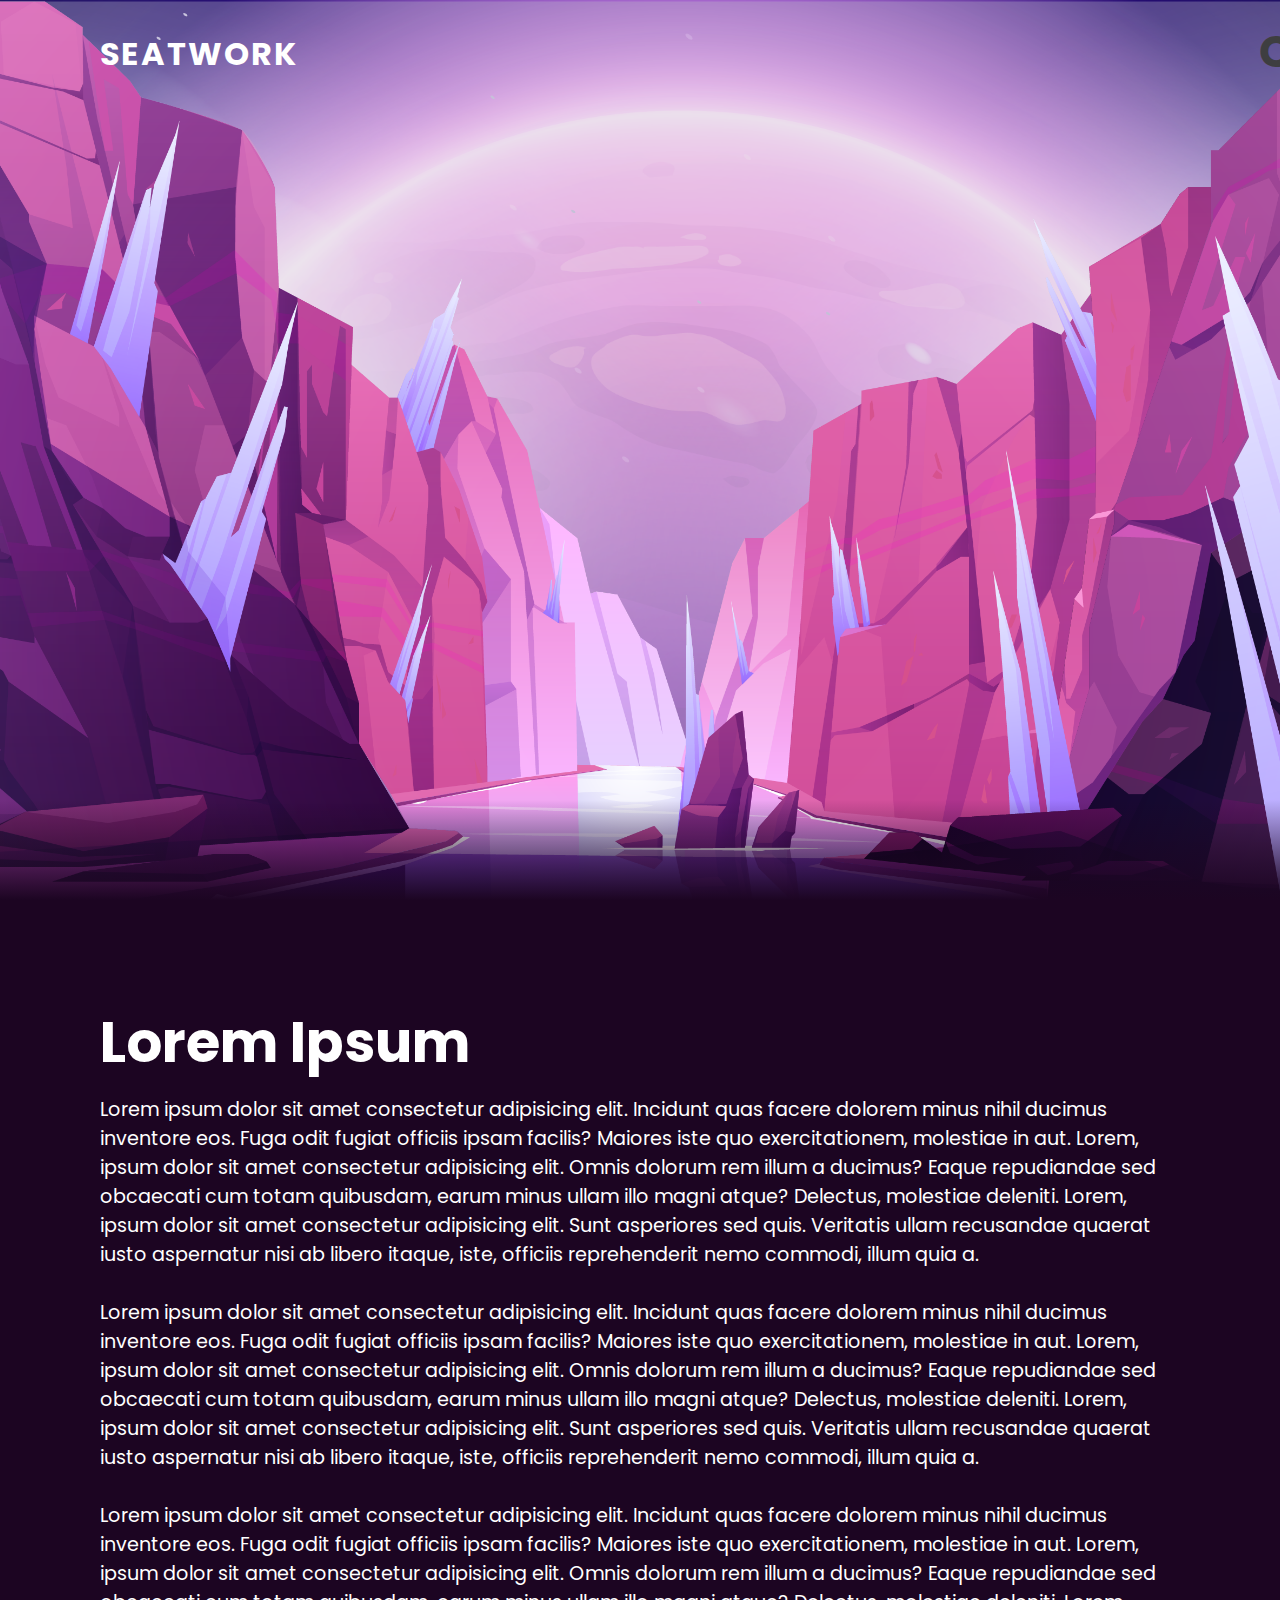
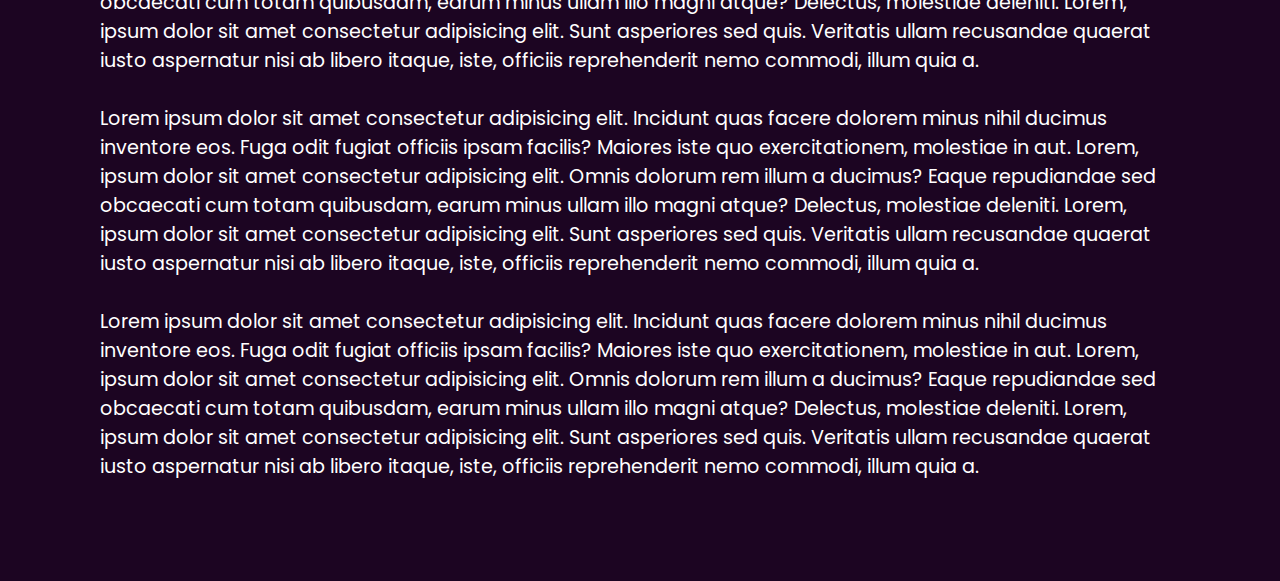
<file: SEATWORK/index.html>
<!DOCTYPE html>
  <html>
    <head>
        <meta charset="UTF-8" />
        <meta name="viewport" content="width=device-width, initial-scale=1.0" />
        <title>Charles Kent C Flandez</title>
        <link rel ="stylesheet" type="text/css" href="/SEATWORK/Style/style.css">
    </head>
    <body>
        <header>
            <a href="#" class="title">Seatwork</a>
        </header>
        <section>
            <img src="STARS.png" id="stars">
            <img src="BACKGROUND.png" id="background">
            <h2 id="text">Charles Flandez</h2>
            <img src="MOUNTAINS.png" id="mountains">
        </section>
        <div class="paragraph">
            <h2>Lorem Ipsum</h2>
            <p>Lorem ipsum dolor sit amet consectetur adipisicing elit. Incidunt quas facere dolorem minus nihil ducimus inventore eos. 
                Fuga odit fugiat officiis ipsam facilis? Maiores iste quo exercitationem, molestiae in aut. Lorem, ipsum dolor sit amet consectetur adipisicing elit. 
                Omnis dolorum rem illum a ducimus? Eaque repudiandae sed obcaecati cum totam quibusdam, earum minus ullam illo magni atque? Delectus, molestiae deleniti. Lorem, ipsum dolor sit amet consectetur 
                adipisicing elit. Sunt asperiores sed quis. Veritatis ullam recusandae quaerat iusto aspernatur nisi ab libero itaque, iste, officiis reprehenderit nemo commodi, illum quia a. 
                <br><br>
                Lorem ipsum dolor sit amet consectetur adipisicing elit. Incidunt quas facere dolorem minus nihil ducimus inventore eos. 
                Fuga odit fugiat officiis ipsam facilis? Maiores iste quo exercitationem, molestiae in aut. Lorem, ipsum dolor sit amet consectetur adipisicing elit. 
                Omnis dolorum rem illum a ducimus? Eaque repudiandae sed obcaecati cum totam quibusdam, earum minus ullam illo magni atque? Delectus, molestiae deleniti. Lorem, ipsum dolor sit amet consectetur 
                adipisicing elit. Sunt asperiores sed quis. Veritatis ullam recusandae quaerat iusto aspernatur nisi ab libero itaque, iste, officiis reprehenderit nemo commodi, illum quia a.
                <br><br>
                Lorem ipsum dolor sit amet consectetur adipisicing elit. Incidunt quas facere dolorem minus nihil ducimus inventore eos. 
                Fuga odit fugiat officiis ipsam facilis? Maiores iste quo exercitationem, molestiae in aut. Lorem, ipsum dolor sit amet consectetur adipisicing elit. 
                Omnis dolorum rem illum a ducimus? Eaque repudiandae sed obcaecati cum totam quibusdam, earum minus ullam illo magni atque? Delectus, molestiae deleniti. Lorem, ipsum dolor sit amet consectetur 
                adipisicing elit. Sunt asperiores sed quis. Veritatis ullam recusandae quaerat iusto aspernatur nisi ab libero itaque, iste, officiis reprehenderit nemo commodi, illum quia a.
                <br><br>
                Lorem ipsum dolor sit amet consectetur adipisicing elit. Incidunt quas facere dolorem minus nihil ducimus inventore eos. 
                Fuga odit fugiat officiis ipsam facilis? Maiores iste quo exercitationem, molestiae in aut. Lorem, ipsum dolor sit amet consectetur adipisicing elit. 
                Omnis dolorum rem illum a ducimus? Eaque repudiandae sed obcaecati cum totam quibusdam, earum minus ullam illo magni atque? Delectus, molestiae deleniti. Lorem, ipsum dolor sit amet consectetur 
                adipisicing elit. Sunt asperiores sed quis. Veritatis ullam recusandae quaerat iusto aspernatur nisi ab libero itaque, iste, officiis reprehenderit nemo commodi, illum quia a.
                <br><br>
                Lorem ipsum dolor sit amet consectetur adipisicing elit. Incidunt quas facere dolorem minus nihil ducimus inventore eos. 
                Fuga odit fugiat officiis ipsam facilis? Maiores iste quo exercitationem, molestiae in aut. Lorem, ipsum dolor sit amet consectetur adipisicing elit. 
                Omnis dolorum rem illum a ducimus? Eaque repudiandae sed obcaecati cum totam quibusdam, earum minus ullam illo magni atque? Delectus, molestiae deleniti. Lorem, ipsum dolor sit amet consectetur 
                adipisicing elit. Sunt asperiores sed quis. Veritatis ullam recusandae quaerat iusto aspernatur nisi ab libero itaque, iste, officiis reprehenderit nemo commodi, illum quia a.</p>
        </div>
        <script src="/SEATWORK/Java/java.js"></script>
    </body>
  </html>
</file>
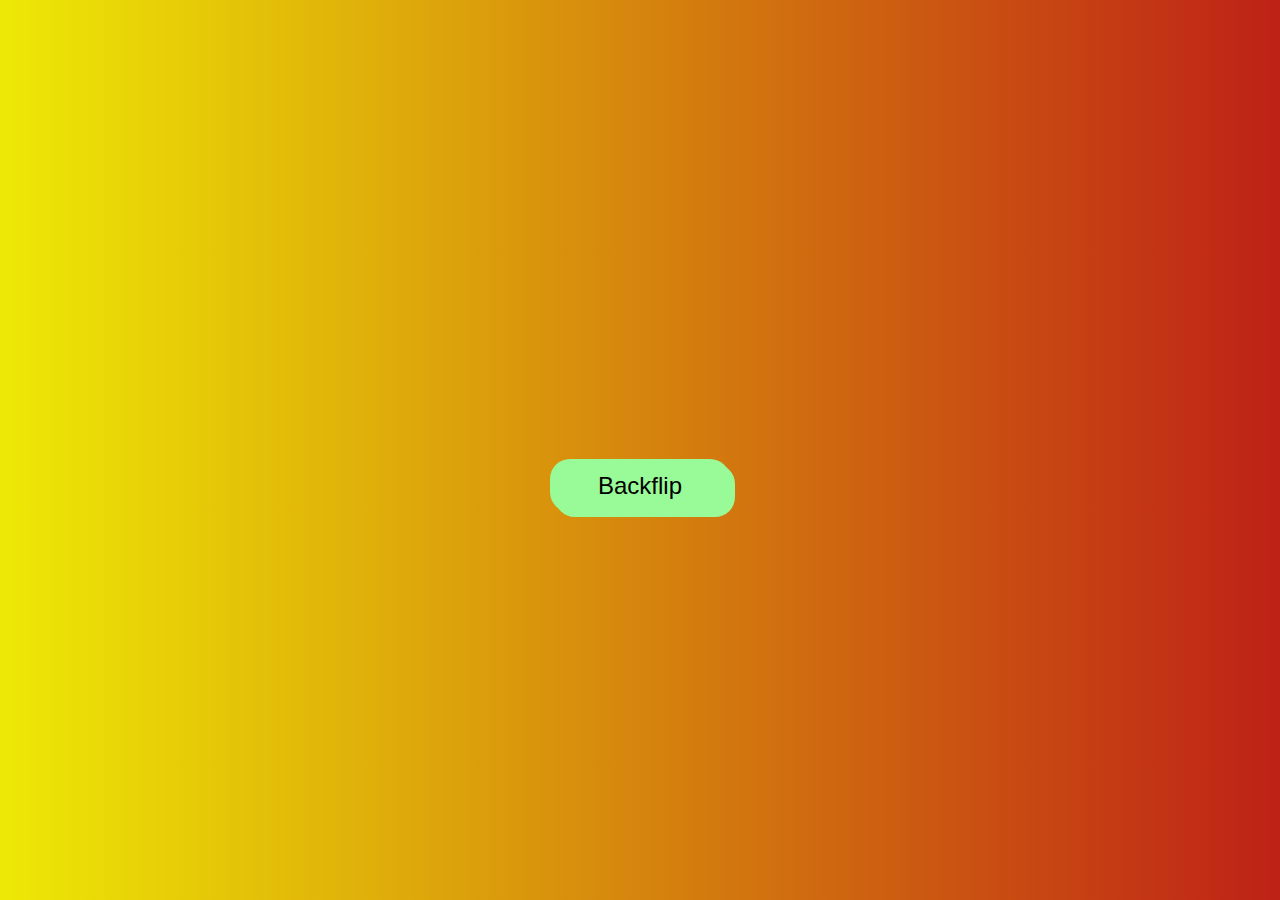
<file: AWD-act-1/Bell/index.html>
<!DOCTYPE html>
<html lang="en">
    <head>
        <meta charset="UTF-8">
        <meta name="viewport" content="width=device-width, initial-scale=1.0">
        <title>Bell</title>
        <link rel="stylesheet" href="./Style/style.css">
        <link rel="stylesheet" href="https://cdnjs.cloudflare.com/ajax/libs/font-awesome/6.5.1/css/all.min.css" integrity="sha512-DTOQO9RWCH3ppGqcWaEA1BIZOC6xxalwEsw9c2QQeAIftl+Vegovlnee1c9QX4TctnWMn13TZye+giMm8e2LwA==" crossorigin="anonymous" referrerpolicy="no-referrer" />
    </head>

    <body>
        <div class="container" id="_container">
            <div class="notification" id="_notification"></div>
            <button type="button" class="button" id="_button">Backflip</button>
        </div>

        <script src="./JS/script.js"></script>
    </body>
</html>
</file>
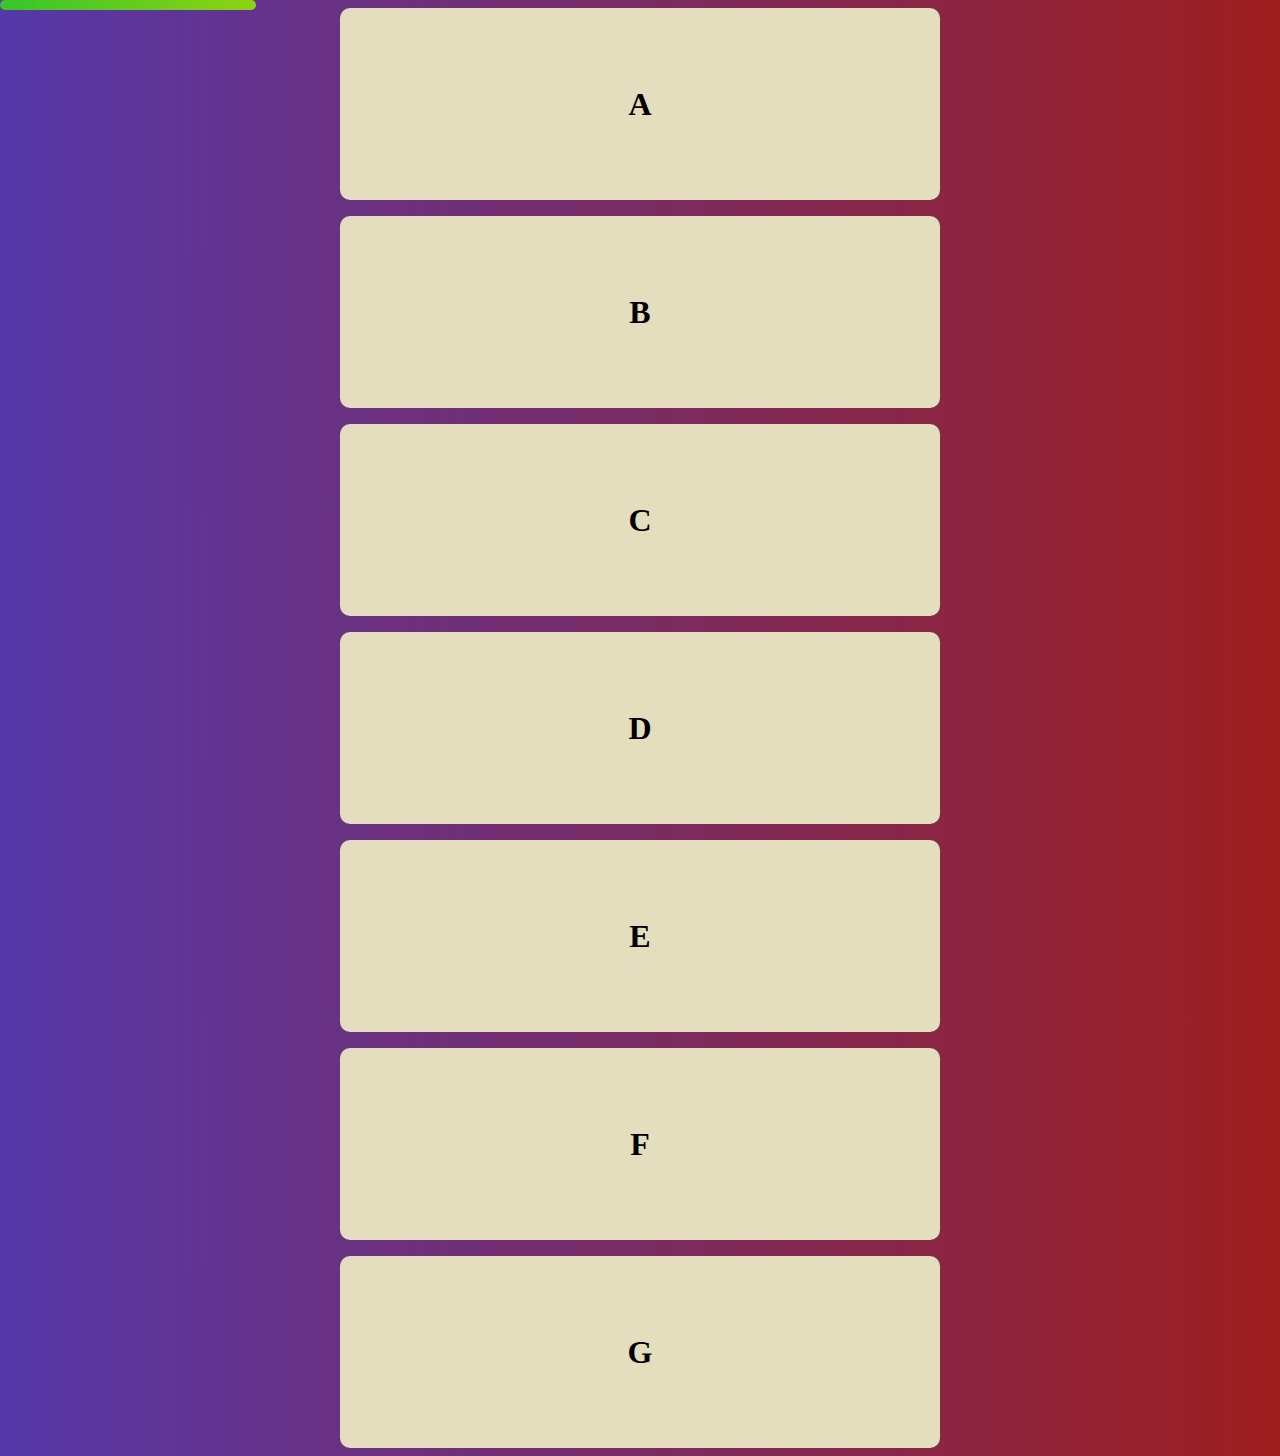
<file: AWD-act-1/Indicator/index.html>
<!DOCTYPE html>
<html lang="en">
    <head>
        <meta charset="UTF-8">
        <meta name="viewport" content="width=device-width, initial-scale">
        <title>scroll</title>
        <link rel="stylesheet" href="Style/style.css">
    </head>
    <body>
        <div class="indicator" id="scrollIndicator"></div>

        <div class="text">
            <h2><span>A</span></h2>
            <h2><span>B</span></h2>
            <h2><span>C</span></h2>
            <h2><span>D</span></h2>
            <h2><span>E</span></h2>
            <h2><span>F</span></h2>
            <h2><span>G</span></h2>
        </div>

        <script src="JS/script.js"></script>
    </body>
</html>
</file>
<file: SEATWORK/Style/style.css>
@import url('https://fonts.googleapis.com/css?family=Poppins:300,400,500,600,700,800,900&display=swap');
*
{
    margin: 0;
    padding: 0;
    box-sizing: border-box;
    font-family: 'Poppins', sans-serif;
}
body
{
    min-height: 100vh;
    background: linear-gradient(#2b1055,#7597de);
}
header
{
    position: absolute;
    top: 0;
    left: 0;
    width: 100%;
    padding: 30px 100px;
    display: flex;
    justify-content: space-between;
    align-items: center;
    z-index: 10000;
}
header .title
{
    color: #fff;
    font-weight: 700;
    text-decoration: none;
    font-size: 2em;
    text-transform: uppercase;
    letter-spacing: 2px;
}
section
{
    position: relative;
    width: 100%;
    height: 100vh;
    padding: 100px;
    display: flex;
    justify-content: center;
    align-items: center;
}
section::before
{
    content: '';
    position: absolute;
    bottom: 0;
    width: 100%;
    height: 100px;
    background: linear-gradient(to top,#1c0522, transparent);
    z-index: 1000;
}
section img
{
    position: absolute;
    top: 0;
    left: 0;
    width: 100%;
    height: 100%;
    object-fit: cover;
}
section img#mountains
{
    z-index: 10;
}
#text
{
    top: 2%;
    position: absolute;
    right: -350px;
    color: #000;
    white-space: nowrap;
    font-size: 3.5vw;
    z-index: 9;
}
.paragraph
{
    position: relative;
    padding: 100px;
    background: #1c0522;
}
.paragraph h2
{
    font-size: 3.5em;
    margin-bottom: 10px;
    color: #fff
}
.paragraph p
{
    font-size: 1.2em;
    color: #fff;
}
</file>
<file: AWD-act-1/Bell/Style/style.css>
*{
    margin: 0;
    padding: 0;
    box-sizing: border-box;
}

body{
    background: linear-gradient(90deg, #ede905 0%, rgb(190, 33, 22) 100%);
    display: flex;
    justify-content: center;
    align-items: center;
    min-height: 100vh;
}

.container{
    display: flex;
    justify-content: center;
    align-items: center;
    flex-direction: column;
}

.button{
    border: none;
    outline: none;
    background: palegreen;
    color: black;
    font-size: 1.5rem;
    font-family: sans-serif;
    margin: 1rem;
    padding: 0.8rem 3rem;
    box-shadow: 5px 5px 0px palegreen;
    border-radius: 20px;
    text-align: center;
    z-index: 1;
    transition: .5s;
}

&.active{
    transform: translate(5%, 5%);
    box-shadow: 0px 0px 0px palegreen;
}

.notification{
    width: 10px;
    display: flex;
    justify-content: center;
    align-items: center;
    height: inherit;
    position: relative;
    color: transparent;

    &::after{
        min-width: 15px;
        min-height: 15px;
        content:attr(data-count);
        color:white;
        display: flex;
        justify-content: center;
        align-self: center;
        background-color: gold;
        border-radius: 50%;
        position: absolute;
        top: -4px;
        right: 7px;
        transition: 0.3s;
        opacity: 0;
        transform: scale(0.5);
    }

    &::before{
        content:'\f0f3';
        font-family: 'Font Awesome 5 Free';
        display: block;
        color: black;
        font-size: 3rem;
        margin-bottom: 1rem;
    }

    &.count::after{
        opacity: 1;
        transform: scale(1);
    }

    &.notify::before{
        animation: belltambol 1s ease-in-out;
    }
}

@keyframes belltambol {
    0%{
        transform: translate(0,0) rotate(180deg);
    }

    25%{
        transform: scale(2) translate(0,-150px);
    }

    75%{
        transform: scale(1.1,1.1) translate(0,200px);
    }

    100%{
        transform: translate(0,0) rotate(360deg);
    }
}
</file>
<file: AWD-act-1/Indicator/Style/style.css>
*{
    box-sizing: border-box;
    margin: 0;
    padding: 0;
}

body{
    background: linear-gradient(90deg, #5638a9 0%, #9e1e1e 100%);

}

.indicator{
    background: linear-gradient(90deg, #37c52b 0%, #8fd312 100%);
    height: 10px;
    border-radius: 10px;
    width: 20%;
    position: fixed;
    top: 0px;
    z-index: 1;
}

.text{
    color: black;
    line-height: 10rem;
    text-align: center;

    span{
        background:#E4DEBE;
        padding: 1rem 2rem;
        border-radius: 10px;
        box-shadow: opx 2px 4px rgba(0,0,0,0.21);
        margin: 0.5rem;
        font-size: 2rem;
        display: inline-block;
        transform: transform 0.5s ease-in-out;
        width: 600px;

        &:hover{
            transform: scale(1.1);

        }
    }
}
</file>
